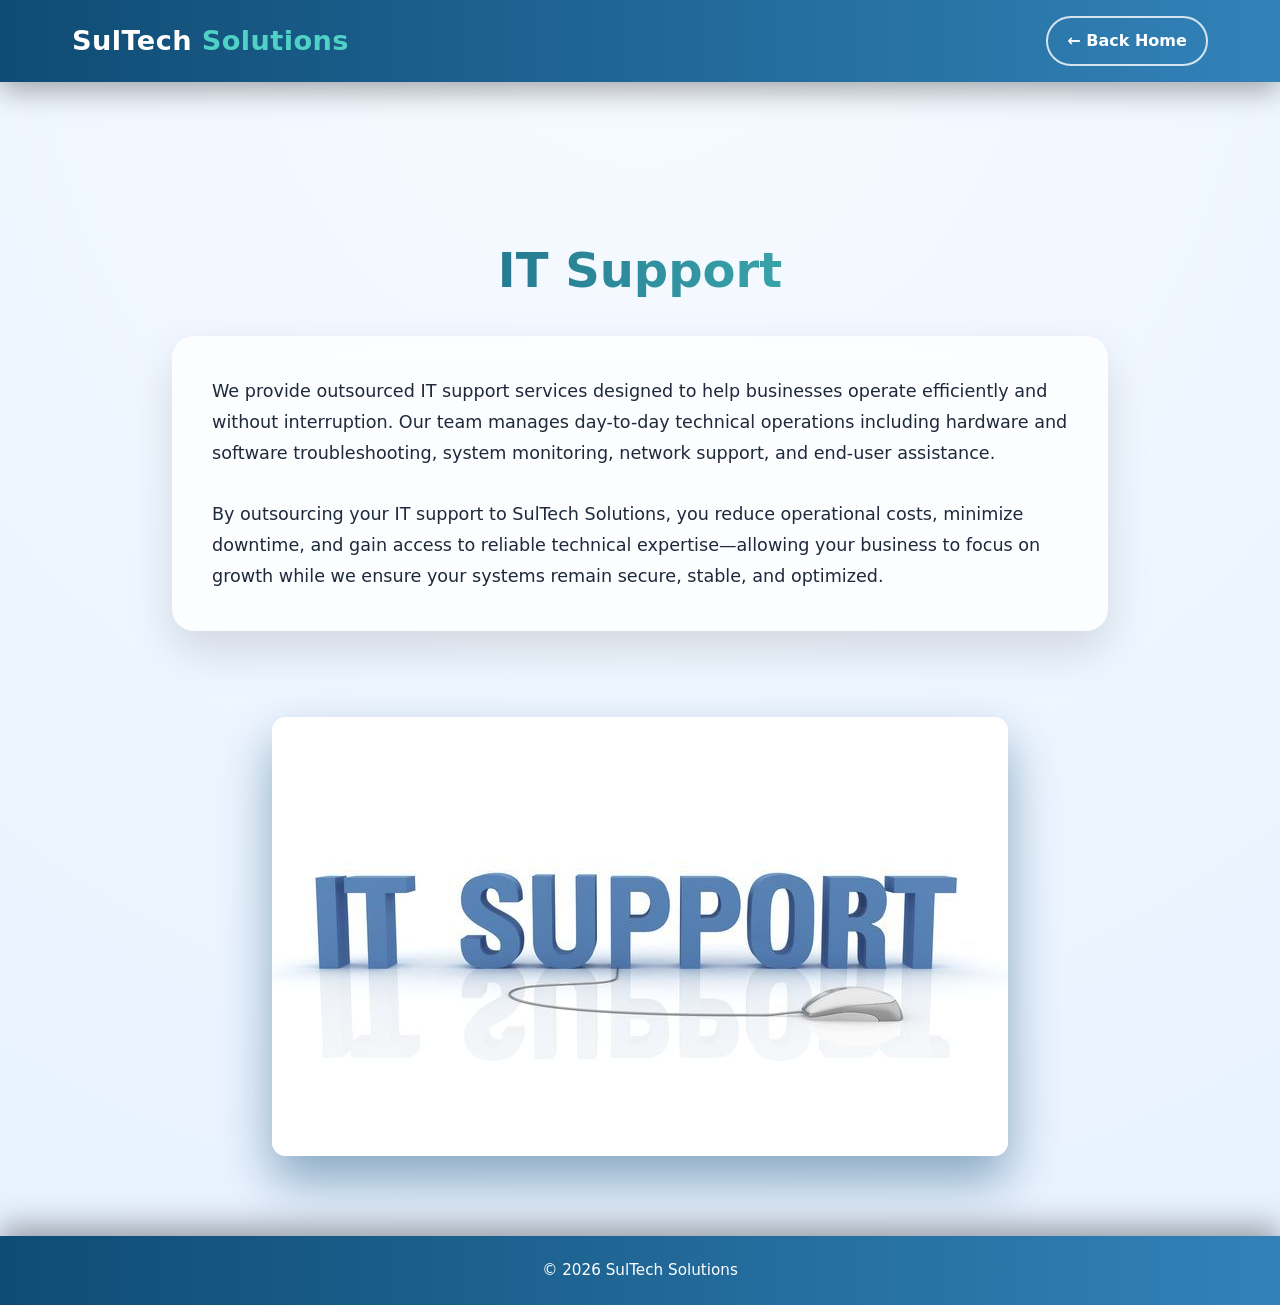
<file: services-pages/it-support/it-support.html>
<!DOCTYPE html>
<html lang="en">
<head>
  <meta charset="UTF-8">
  <meta name="viewport" content="width=device-width, initial-scale=1.0">
  <title>IT Support - SulTech Solutions</title>

  <!-- MAIN SITE CSS -->
  <link rel="stylesheet" href="../../styles.css">

  <!-- IT SUPPORT PAGE CSS -->
  <link rel="stylesheet" href="it-support.css">
</head>
<body>

  <!-- HEADER -->
  <header class="site-header">
    <nav class="nav container">
      <div class="brand">SulTech <span class="accent">Solutions</span></div>
      <a href="../../index.html" class="btn btn-outline">← Back Home</a>
    </nav>
  </header>

  <!-- MAIN CONTENT -->
  <main class="section container fade-in-up" style="margin-top:100px;">
    <h1>IT Support</h1>

    <p>
      We provide outsourced IT support services designed to help businesses operate
      efficiently and without interruption. Our team manages day-to-day technical
      operations including hardware and software troubleshooting, system monitoring,
      network support, and end-user assistance.
      <br><br>
      By outsourcing your IT support to SulTech Solutions, you reduce operational costs,
      minimize downtime, and gain access to reliable technical expertise—allowing your
      business to focus on growth while we ensure your systems remain secure, stable,
      and optimized.
    </p>

    <!-- IMAGE (FIXED PATH) -->
    <div class="service-image">
      <img
        src="../../images/IT SUPPORT1.jpg"
        alt="IT Support Services"
        style="max-width:100%; border-radius:14px; margin-top:30px;"
      >
    </div>
  </main>

  <!-- FOOTER -->
  <footer class="site-footer">
    <div>© <span id="year"></span> SulTech Solutions</div>
  </footer>

  <!-- MAIN SITE JS -->
  <script src="../../script.js"></script>

  <!-- IT SUPPORT PAGE JS -->
  <script src="it-support.js"></script>

</body>
</html>
</file>
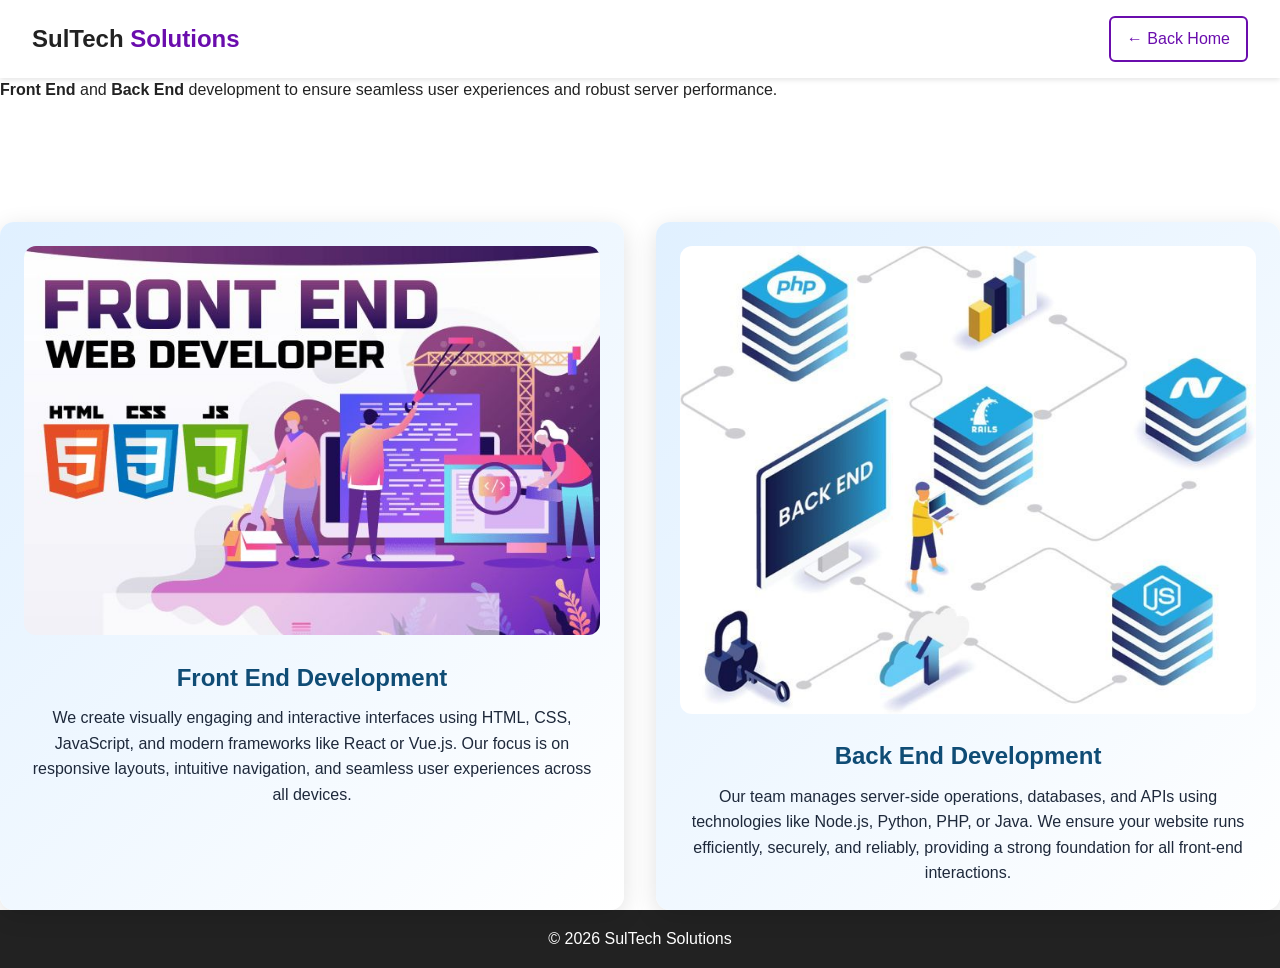
<file: services-pages/web-development/web-development.html>
<!DOCTYPE html>
<html lang="en">
<head>
  <meta charset="UTF-8">
  <meta name="viewport" content="width=device-width, initial-scale=1.0">
  <title>Web Development - SulTech Solutions</title>

  <!-- MAIN SITE CSS -->
  <link rel="stylesheet" href="../../styles.css">

  <!-- MINI PAGE CSS -->
  <link rel="stylesheet" href="web-development.css">
</head>
<body>

  <!-- HEADER -->
  <header class="site-header">
    <nav class="nav container">
      <div class="brand">SulTech <span class="accent">Solutions</span></div>
      <a href="../../index.html" class="btn btn-outline">← Back Home</a>
    </nav>
  </header>

  <!-- MAIN CONTENT -->
  <main class="section container fade-in-up">

    <h1>Web Development Services</h1>
    <p>
      SulTech Solutions provides full-stack web development services to help your business build modern,
      responsive, and secure websites and applications. Our expertise covers both <strong>Front End</strong> and
      <strong>Back End</strong> development to ensure seamless user experiences and robust server performance.
    </p>

    <div class="web-dev-container">

      <!-- Front End -->
      <div class="web-dev-card">
        <img src="../../images/front-end.jpg" alt="Front End Development">
        <h2>Front End Development</h2>
        <p>
          We create visually engaging and interactive interfaces using HTML, CSS, JavaScript,
          and modern frameworks like React or Vue.js. Our focus is on responsive layouts,
          intuitive navigation, and seamless user experiences across all devices.
        </p>
      </div>

      <!-- Back End -->
      <div class="web-dev-card">
        <img src="../../images/back-end.jpg" alt="Back End Development">
        <h2>Back End Development</h2>
        <p>
          Our team manages server-side operations, databases, and APIs using technologies like Node.js,
          Python, PHP, or Java. We ensure your website runs efficiently, securely, and reliably,
          providing a strong foundation for all front-end interactions.
        </p>
      </div>

    </div>

  </main>

  <!-- FOOTER -->
  <footer class="site-footer">
    <div>© <span id="year"></span> SulTech Solutions</div>
  </footer>

  <!-- MINI PAGE JS -->
  <script src="web-development.js"></script>
  <!-- MAIN SITE JS -->
  <script src="../../script.js"></script>
</body>
</html>
</file>
<file: styles.css>
/* ========================
   RESET & BASE
======================== */
* {
  margin: 0;
  padding: 0;
  box-sizing: border-box;
  font-family: 'Arial', sans-serif;
}

body {
  background-color: #fff;
  color: #222;
  line-height: 1.6;
  transition: background 0.3s, color 0.3s;
}

a {
  text-decoration: none;
  color: inherit;
}

/* ========================
   DARK MODE
======================== */
body.dark-mode {
  background-color: #121212;
  color: #ddd;
}

body.dark-mode .site-header {
  background-color: #1e1e1e;
  box-shadow: 0 2px 5px rgba(255,255,255,0.05);
}

body.dark-mode .dropdown-menu,
body.dark-mode .submenu {
  background-color: #1e1e1e;
}

body.dark-mode .sultech-card,
body.dark-mode .choose-card {
  background-color: #1a1a1a;
  color: #ddd;
}

body.dark-mode .site-footer {
  background-color: #1e1e1e;
  color: #ddd;
}

body.dark-mode .btn-outline {
  color: #6a0dad;
  border-color: #6a0dad;
}

body.dark-mode .btn-primary {
  background-color: #9b59b6;
  color: #fff;
}

body.dark-mode .hero-overlay {
  background: rgba(0,0,0,0.5);
}

/* ========================
   HEADER / NAV
======================== */
.site-header {
  width: 100%;
  background: #fff;
  box-shadow: 0 2px 5px rgba(0,0,0,0.1);
  position: fixed;
  top: 0;
  z-index: 1000;
  transition: background 0.3s, box-shadow 0.3s;
}

.nav.container {
  display: flex;
  justify-content: space-between;
  align-items: center;
  padding: 1rem 2rem;
}

.brand {
  font-size: 1.5rem;
  font-weight: bold;
}

.brand .accent {
  color: #6a0dad;
}

.nav-links {
  display: flex;
  list-style: none;
  gap: 1rem;
}

.nav-links li {
  position: relative;
}

.nav-links a {
  padding: 0.5rem 0.7rem;
  font-weight: 500;
}

.nav-links a:hover,
.dropdown-menu a:hover {
  color: #6a0dad;
}

/* Dropdown Menu */
.dropdown-menu,
.submenu {
  display: none;
  position: absolute;
  top: 100%;
  left: 0;
  background: #fff;
  box-shadow: 0 2px 8px rgba(0,0,0,0.15);
  padding: 0.5rem 0;
  min-width: 180px;
  border-radius: 6px;
  z-index: 1000;
}

.dropdown-menu li {
  padding: 0.3rem 1rem;
}

.dropdown:hover .dropdown-menu {
  display: block;
}

/* Buttons */
.btn {
  padding: 0.5rem 1rem;
  border: none;
  cursor: pointer;
  font-weight: 500;
  border-radius: 6px;
  transition: all 0.3s;
}

.btn-primary {
  background-color: #6a0dad;
  color: #fff;
}

.btn-primary:hover {
  background-color: #7e33d0;
}

.btn-outline {
  border: 2px solid #6a0dad;
  background: transparent;
  color: #6a0dad;
}

.btn-outline:hover {
  background-color: #6a0dad;
  color: #fff;
}

/* ========================
   HERO
======================== */
.hero {
  position: relative;
  height: 500px;
  overflow: hidden;
}

.hero-slideshow {
  width: 100%;
  height: 100%;
  position: relative;
}

.hero-slideshow .slide {
  position: absolute;
  width: 100%;
  height: 100%;
  object-fit: cover;
  opacity: 0;
  transition: opacity 1s ease-in-out;
}

.hero-slideshow .slide.active {
  opacity: 1;
}

.hero-overlay {
  position: absolute;
  top: 0;
  left: 0;
  width: 100%;
  height: 100%;
  background: rgba(0,0,0,0.3);
  transition: background 0.3s;
}

.hero-content {
  position: absolute;
  top: 50%;
  left: 50%;
  transform: translate(-50%, -50%);
  color: #fff;
  text-align: center;
}

.hero-content h1 {
  font-size: 2rem;
  text-shadow: 1px 1px 6px rgba(0,0,0,0.7);
}

.hero-content .lead {
  margin: 1rem 0;
  font-size: 1.1rem;
}

.ctas .btn {
  margin: 0.5rem;
}

/* ========================
   SERVICES GRID
======================== */
.sultech-grid {
  display: grid;
  grid-template-columns: repeat(auto-fit, minmax(220px, 1fr));
  gap: 1rem;
  margin-top: 1rem;
}

.sultech-card {
  background: #fff;
  border-radius: 8px;
  box-shadow: 0 2px 8px rgba(0,0,0,0.1);
  text-align: center;
  overflow: hidden;
  transition: transform 0.3s, box-shadow 0.3s;
}

.sultech-card:hover {
  transform: translateY(-5px);
  box-shadow: 0 4px 15px rgba(0,0,0,0.2);
}

.sultech-card img {
  width: 100%;
  height: 180px;
  object-fit: cover;
}

.sultech-card h3 {
  margin: 0.5rem 0;
  color: #6a0dad;
}

/* ========================
   WHY CHOOSE US
======================== */
.choose-grid {
  display: grid;
  grid-template-columns: repeat(auto-fit, minmax(200px, 1fr));
  gap: 1rem;
  margin-top: 1rem;
}

.choose-card {
  background: #f9f9f9;
  padding: 1rem;
  border-radius: 8px;
  text-align: center;
  transition: transform 0.3s, box-shadow 0.3s;
}

.choose-card:hover {
  transform: translateY(-3px);
  box-shadow: 0 3px 10px rgba(0,0,0,0.15);
}

/* ========================
   GALLERY
======================== */
.gallery-grid {
  display: grid;
  grid-template-columns: repeat(auto-fit, minmax(150px, 1fr));
  gap: 1rem;
  margin-top: 1rem;
}

.gallery-grid img {
  width: 100%;
  height: 180px;
  object-fit: cover;
  border-radius: 6px;
  transition: transform 0.3s, filter 0.3s;
}

.gallery-grid img:hover {
  transform: scale(1.05);
  filter: brightness(1.1);
}

/* ========================
   ABOUT
======================== */
.about-grid {
  display: flex;
  flex-wrap: wrap;
  gap: 1rem;
  align-items: center;
  margin-top: 1rem;
}

.about-img {
  flex: 1 1 250px;
  width: 100%;
  height: 250px;
  object-fit: cover;
  border-radius: 6px;
  transition: transform 0.3s;
}

.about-img:hover {
  transform: scale(1.03);
}

/* ========================
   BOOKING FORM
======================== */
.booking-form {
  display: flex;
  flex-direction: column;
  gap: 1rem;
}

.booking-form .row.two {
  display: flex;
  gap: 1rem;
}

.booking-form input {
  flex: 1;
  padding: 0.5rem;
  border: 1px solid #ccc;
  border-radius: 6px;
}

/* ========================
   FOOTER
======================== */
.site-footer {
  background: #222;
  color: #fff;
  padding: 1rem 2rem;
  text-align: center;
}

.site-footer a {
  color: #6a0dad;
}

/* ========================
   WHATSAPP FLOATING BUTTON
======================== */
.float {
  position: fixed;
  width: 60px;
  height: 60px;
  bottom: 20px;
  right: 20px;
  background-color: #25d366;
  color: #fff;
  border-radius: 50px;
  text-align: center;
  font-size: 30px;
  box-shadow: 2px 2px 5px rgba(0,0,0,0.3);
  z-index: 1000;
}

.float:hover {
  background-color: #128c7e;
}

.my-float {
  margin-top: 15px;
}

/* ========================
   RESPONSIVE
======================== */
@media (max-width: 768px) {
  .nav-links {
    flex-direction: column;
    display: none;
  }

  .nav-links.active {
    display: flex;
  }

  .booking-form .row.two {
    flex-direction: column;
  }

  .about-grid {
    flex-direction: column;
  }

  .hero-content h1 {
    font-size: 1.5rem;
  }
}
</file>
<file: services-pages/it-support/it-support.css>
/* ========================
   IT SUPPORT MINI PAGE — PREMIUM UI
======================== */

/* RESET */
* {
  margin: 0;
  padding: 0;
  box-sizing: border-box;
  font-family: "Segoe UI", system-ui, -apple-system, BlinkMacSystemFont, sans-serif;
}

/* BASE */
body {
  background: radial-gradient(circle at top, #f6fbff, #e7f1ff);
  color: #1e293b;
  line-height: 1.75;
  min-height: 100vh;
}

/* LINKS */
a {
  text-decoration: none;
  color: inherit;
}

/* HEADER */
.site-header {
  position: fixed;
  top: 0;
  width: 100%;
  background: linear-gradient(90deg, #0f4c75, #3282b8);
  z-index: 1000;
  box-shadow: 0 8px 30px rgba(0,0,0,0.35);
}

.nav {
  max-width: 1200px;
  margin: auto;
  padding: 1.2rem 2rem;
  display: flex;
  justify-content: space-between;
  align-items: center;
}

.brand {
  font-size: 1.7rem;
  font-weight: 700;
  color: #ffffff;
  letter-spacing: 0.4px;
}

.brand .accent {
  color: #4fd1c5;
}

/* BACK BUTTON */
.btn-outline {
  color: #fff;
  border: 2px solid rgba(255,255,255,0.8);
  padding: 0.55rem 1.2rem;
  border-radius: 30px;
  font-weight: 600;
  transition: all 0.3s ease;
}

.btn-outline:hover {
  background: #fff;
  color: #0f4c75;
  transform: translateY(-2px);
}

/* MAIN SECTION */
.section {
  max-width: 1000px;
  margin: auto;
  padding: 8rem 2rem 5rem;
}

/* TITLE */
.section h1 {
  font-size: 3rem;
  text-align: center;
  margin-bottom: 1.5rem;
  background: linear-gradient(90deg, #0f4c75, #4fd1c5);
  -webkit-background-clip: text;
  -webkit-text-fill-color: transparent;
}

/* DESCRIPTION CARD */
.section p {
  background: rgba(255,255,255,0.75);
  backdrop-filter: blur(12px);
  padding: 2.5rem;
  border-radius: 22px;
  font-size: 1.1rem;
  box-shadow: 0 20px 45px rgba(0,0,0,0.12);
  animation: fadeUp 1s ease forwards;
}

/* IMAGE CONTAINER */
.service-image {
  display: flex;
  justify-content: center;
  margin-top: 3.5rem;
}

/* IMAGE */
.service-image img {
  max-width: 650px;
  border-radius: 22px;
  box-shadow:
    0 25px 50px rgba(15,76,117,0.45),
    inset 0 0 0 1px rgba(255,255,255,0.4);
  transition: transform 0.5s ease, box-shadow 0.5s ease;
}

/* IMAGE HOVER */
.service-image img:hover {
  transform: scale(1.04);
  box-shadow:
    0 35px 70px rgba(15,76,117,0.55),
    inset 0 0 0 1px rgba(255,255,255,0.6);
}

/* FOOTER */
.site-footer {
  background: linear-gradient(90deg, #0f4c75, #3282b8);
  color: #fff;
  text-align: center;
  padding: 1.3rem;
  font-size: 0.95rem;
  box-shadow: 0 -10px 30px rgba(0,0,0,0.35);
}

/* ANIMATION */
@keyframes fadeUp {
  from {
    opacity: 0;
    transform: translateY(30px);
  }
  to {
    opacity: 1;
    transform: translateY(0);
  }
}

/* RESPONSIVE */
@media (max-width: 768px) {
  .section h1 {
    font-size: 2.2rem;
  }

  .section p {
    padding: 2rem;
    font-size: 1.05rem;
  }
}
</file>
<file: services-pages/web-development/web-development.css>
/* Web Development mini page styling */

.web-dev-container {
  display: flex;
  justify-content: space-between;
  gap: 2rem;
  flex-wrap: wrap;
  margin-top: 120px; /* Adjust for header */
}

.web-dev-card {
  flex: 1 1 48%;
  background: linear-gradient(135deg, #e0f0ff, #ffffff);
  padding: 1.5rem;
  border-radius: 14px;
  box-shadow: 0 6px 25px rgba(0,0,0,0.12);
  text-align: center;
  transition: transform 0.3s, box-shadow 0.3s;
}

.web-dev-card:hover {
  transform: translateY(-6px);
  box-shadow: 0 10px 30px rgba(0,0,0,0.2);
}

.web-dev-card img {
  max-width: 100%;
  border-radius: 12px;
  margin-bottom: 1rem;
}

.web-dev-card h2 {
  margin-bottom: 0.5rem;
  color: #0f4c75;
  font-size: 1.5rem;
}

.web-dev-card p {
  line-height: 1.6;
  color: #1e293b;
}

@media (max-width: 768px) {
  .web-dev-card {
    flex: 1 1 100%;
  }
}
</file>
